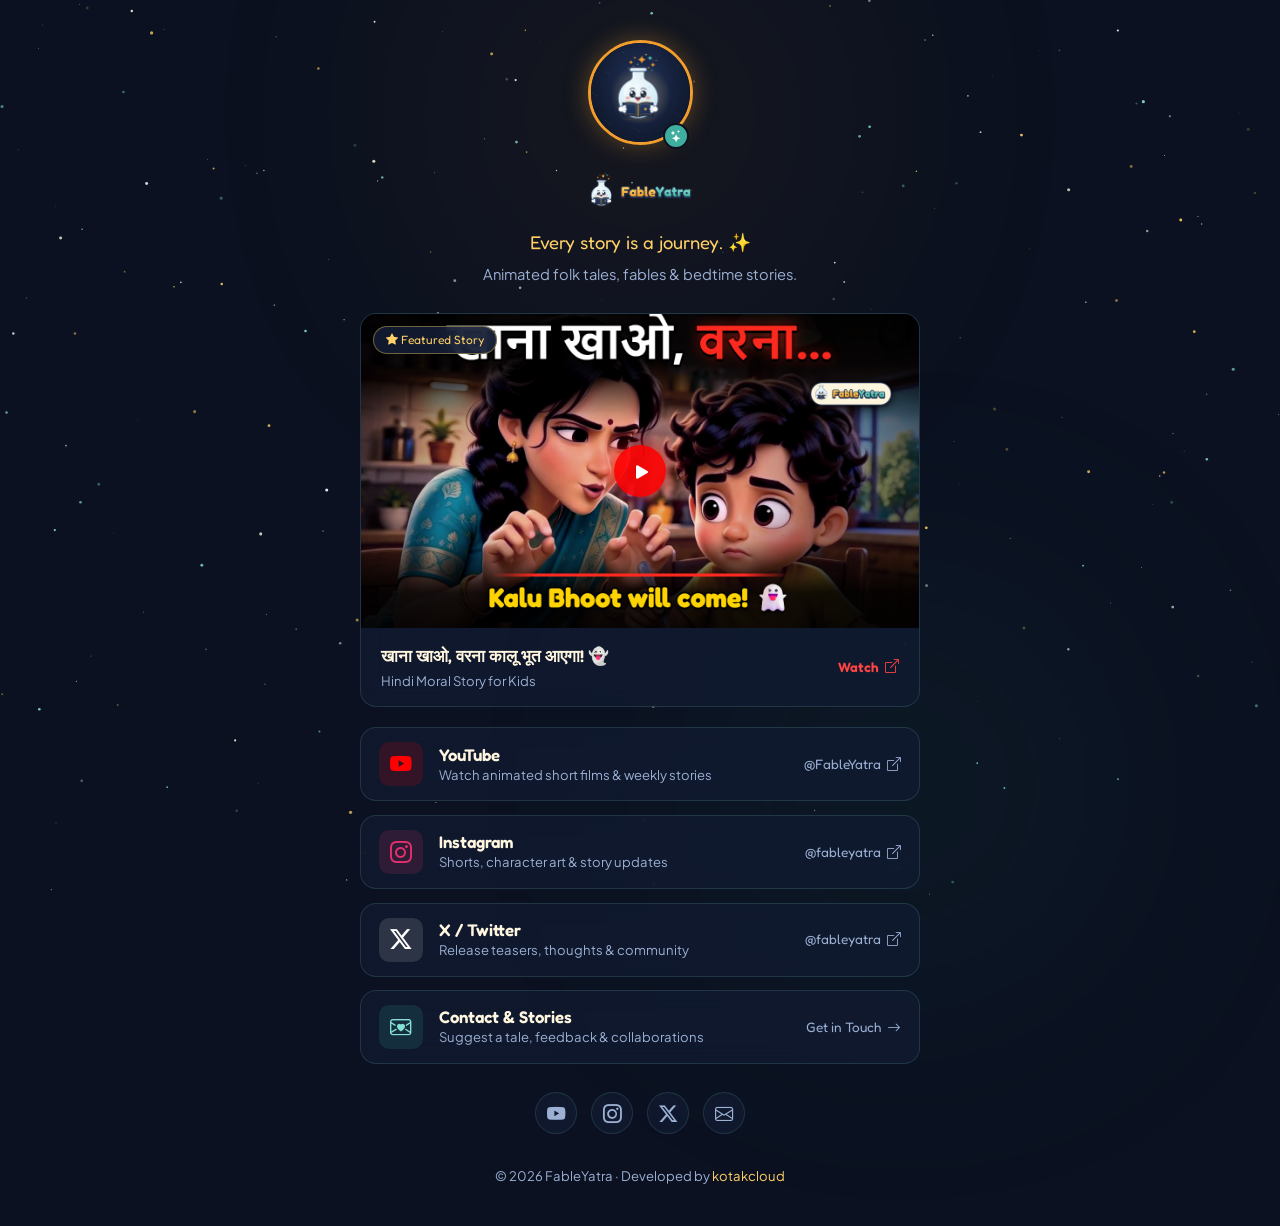
<file: index.html>
<!DOCTYPE html>
<html lang="en">
<head>
  <meta charset="UTF-8" />
  <meta name="viewport" content="width=device-width, initial-scale=1.0" />
  <title>FableYatra | Every Story is a Journey</title>

  <!-- SEO Meta -->
  <meta name="description" content="Official profile of FableYatra — Animated folk tales, cinematic fables, and bedtime stories." />

  <!-- Open Graph -->
  <meta property="og:title" content="FableYatra | Every Story is a Journey" />
  <meta property="og:description" content="Animated folk stories, fables & cinematic shorts." />
  <meta property="og:image" content="assets/profile/FableYatra-profile-800.png" />
  <meta property="og:url" content="https://fableyatra.github.io/" />

  <!-- Twitter Card -->
  <meta name="twitter:card" content="summary" />
  <meta name="twitter:site" content="@fableyatra" />
  <meta name="twitter:title" content="FableYatra" />
  <meta name="twitter:description" content="Every story is a journey. ✨" />
  <meta name="twitter:image" content="assets/profile/FableYatra-profile-800.png" />

  <!-- Favicon -->
  <link rel="icon" type="image/png" href="assets/profile/FableYatra-profile-800.png" />

  <!-- Google Fonts -->
  <link rel="preconnect" href="https://fonts.googleapis.com" />
  <link rel="preconnect" href="https://fonts.gstatic.com" crossorigin />
  <link href="https://fonts.googleapis.com/css2?family=Fredoka:wght@400;500;600;700&family=Plus+Jakarta+Sans:wght@400;500;600;700&display=swap" rel="stylesheet" />

  <!-- Bootstrap Icons -->
  <link rel="stylesheet" href="https://cdn.jsdelivr.net/npm/bootstrap-icons@1.11.3/font/bootstrap-icons.min.css" />

  <!-- Stylesheet -->
  <link rel="stylesheet" href="css/style.css" />
</head>
<body>

  <!-- Starry Background -->
  <canvas id="starfield"></canvas>
  <div class="ambient-glow ambient-glow-1"></div>
  <div class="ambient-glow ambient-glow-2"></div>

  <!-- Creator Hub Card -->
  <main class="creator-container">
    
    <!-- Profile Header -->
    <header class="profile-header">
      <div class="profile-avatar-wrap">
        <img src="assets/profile/FableYatra-profile-800.png" alt="FableYatra Profile" class="profile-avatar" />
        <span class="avatar-badge" title="FableYatra">
          <i class="bi bi-stars"></i>
        </span>
      </div>

      <div>
        <img src="assets/logo/FableYatra-lockup-horizontal.png" alt="FableYatra" class="creator-logo" />
      </div>

      <p class="creator-tagline">Every story is a journey. ✨</p>
      <p class="creator-bio">
        Animated folk tales, fables & bedtime stories.
      </p>
    </header>

    <!-- Featured Story Section -->
    <section aria-label="Featured Story">
      <a href="https://www.youtube.com/watch?v=uS7M-nL39ms" target="_blank" rel="noopener noreferrer" class="featured-story-card">
        <div class="featured-thumb-wrap">
          <img src="assets/youtube/FableYatra - KaluBhoot story.jpg" alt="खाना खाओ, वरना कालू भूत आएगा! 👻" class="featured-thumb-img" />
          <span class="featured-badge-pill">
            <i class="bi bi-star-fill"></i> Featured Story
          </span>
          <div class="featured-play-badge">
            <i class="bi bi-play-fill"></i>
          </div>
        </div>
        <div class="featured-content">
          <div>
            <div class="featured-title">खाना खाओ, वरना कालू भूत आएगा! 👻</div>
            <div class="featured-sub">Hindi Moral Story for Kids</div>
          </div>
          <div class="featured-cta-pill">
            <span>Watch</span>
            <i class="bi bi-box-arrow-up-right"></i>
          </div>
        </div>
      </a>
    </section>

    <!-- Reference Links List with Icons -->
    <section class="links-list" aria-label="Official Links">
      
      <!-- YouTube -->
      <a href="http://www.youtube.com/@FableYatra" target="_blank" rel="noopener noreferrer" class="link-card yt">
        <div class="link-left">
          <div class="link-icon-box">
            <i class="bi bi-youtube"></i>
          </div>
          <div>
            <div class="link-title">YouTube</div>
            <div class="link-desc">Watch animated short films & weekly stories</div>
          </div>
        </div>
        <div class="link-action-pill">
          <span>@FableYatra</span>
          <i class="bi bi-box-arrow-up-right"></i>
        </div>
      </a>

      <!-- Instagram -->
      <a href="https://www.instagram.com/fableyatra/" target="_blank" rel="noopener noreferrer" class="link-card ig">
        <div class="link-left">
          <div class="link-icon-box">
            <i class="bi bi-instagram"></i>
          </div>
          <div>
            <div class="link-title">Instagram</div>
            <div class="link-desc">Shorts, character art & story updates</div>
          </div>
        </div>
        <div class="link-action-pill">
          <span>@fableyatra</span>
          <i class="bi bi-box-arrow-up-right"></i>
        </div>
      </a>

      <!-- Twitter / X -->
      <a href="https://x.com/fableyatra" target="_blank" rel="noopener noreferrer" class="link-card x">
        <div class="link-left">
          <div class="link-icon-box">
            <i class="bi bi-twitter-x"></i>
          </div>
          <div>
            <div class="link-title">X / Twitter</div>
            <div class="link-desc">Release teasers, thoughts & community</div>
          </div>
        </div>
        <div class="link-action-pill">
          <span>@fableyatra</span>
          <i class="bi bi-box-arrow-up-right"></i>
        </div>
      </a>

      <!-- Contact -->
      <a href="contact.html" class="link-card contact">
        <div class="link-left">
          <div class="link-icon-box">
            <i class="bi bi-envelope-heart"></i>
          </div>
          <div>
            <div class="link-title">Contact & Stories</div>
            <div class="link-desc">Suggest a tale, feedback & collaborations</div>
          </div>
        </div>
        <div class="link-action-pill">
          <span>Get in Touch</span>
          <i class="bi bi-arrow-right"></i>
        </div>
      </a>

    </section>

    <!-- Quick Icon Row -->
    <nav class="social-icons-row" aria-label="Social Channels">
      <a href="http://www.youtube.com/@FableYatra" target="_blank" rel="noopener noreferrer" class="icon-btn yt" aria-label="YouTube">
        <i class="bi bi-youtube"></i>
      </a>
      <a href="https://www.instagram.com/fableyatra/" target="_blank" rel="noopener noreferrer" class="icon-btn ig" aria-label="Instagram">
        <i class="bi bi-instagram"></i>
      </a>
      <a href="https://x.com/fableyatra" target="_blank" rel="noopener noreferrer" class="icon-btn x" aria-label="Twitter / X">
        <i class="bi bi-twitter-x"></i>
      </a>
      <a href="contact.html" class="icon-btn contact" aria-label="Contact">
        <i class="bi bi-envelope"></i>
      </a>
    </nav>

    <!-- Footer -->
    <footer class="creator-footer">
      <p>© 2026 FableYatra · Developed by <a href="https://kotakcloud.github.io/" target="_blank" rel="noopener noreferrer">kotakcloud</a></p>
    </footer>

  </main>

  <script src="js/main.js"></script>
</body>
</html>
</file>
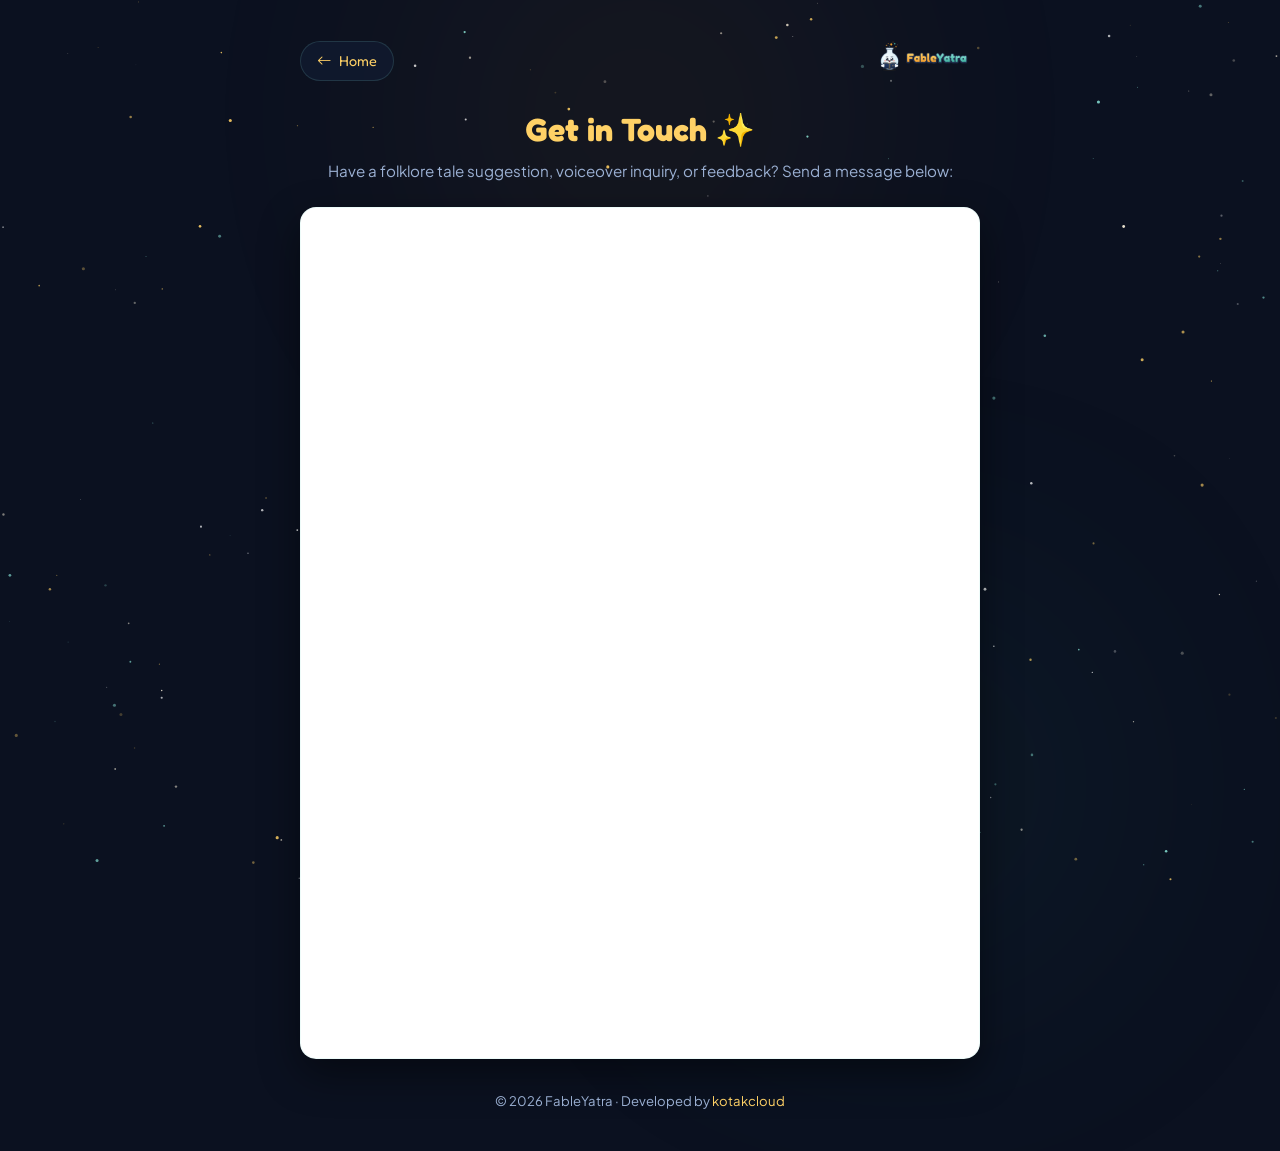
<file: contact.html>
<!DOCTYPE html>
<html lang="en">
<head>
  <meta charset="UTF-8" />
  <meta name="viewport" content="width=device-width, initial-scale=1.0" />
  <title>Contact | FableYatra</title>

  <!-- SEO Meta -->
  <meta name="description" content="Contact FableYatra — Propose stories, folklore legends, and collaborations." />

  <!-- Favicon -->
  <link rel="icon" type="image/png" href="assets/profile/FableYatra-profile-800.png" />

  <!-- Google Fonts -->
  <link rel="preconnect" href="https://fonts.googleapis.com" />
  <link rel="preconnect" href="https://fonts.gstatic.com" crossorigin />
  <link href="https://fonts.googleapis.com/css2?family=Fredoka:wght@400;500;600;700&family=Plus+Jakarta+Sans:wght@400;500;600;700&display=swap" rel="stylesheet" />

  <!-- Bootstrap Icons -->
  <link rel="stylesheet" href="https://cdn.jsdelivr.net/npm/bootstrap-icons@1.11.3/font/bootstrap-icons.min.css" />

  <!-- Stylesheet -->
  <link rel="stylesheet" href="css/style.css" />
</head>
<body>

  <!-- Starry Background -->
  <canvas id="starfield"></canvas>
  <div class="ambient-glow ambient-glow-1"></div>
  <div class="ambient-glow ambient-glow-2"></div>

  <!-- Contact Container -->
  <main class="contact-container">
    
    <!-- Top Nav Bar -->
    <div class="contact-nav-bar">
      <a href="index.html" class="back-home-btn">
        <i class="bi bi-arrow-left"></i> Home
      </a>
      <a href="index.html">
        <img src="assets/logo/FableYatra-lockup-horizontal.png" alt="FableYatra" style="height: 36px; width: auto;" />
      </a>
    </div>

    <!-- Header Text -->
    <header style="margin-bottom: 1.5rem;">
      <h1 style="font-family: var(--font-heading); font-size: 2rem; color: var(--color-sunlight); margin-bottom: 0.4rem;">
        Get in Touch ✨
      </h1>
      <p style="font-size: 0.95rem; color: var(--color-text-muted);">
        Have a folklore tale suggestion, voiceover inquiry, or feedback? Send a message below:
      </p>
    </header>

    <!-- Embedded Google Form -->
    <div class="form-embed-card">
      <iframe src="https://docs.google.com/forms/d/e/1FAIpQLSdnMZnLtWyyyNS_5YNbc4etpjSVYreRx6Pxnd2v-vD7Jun_gw/viewform?embedded=true" width="100%" height="850" frameborder="0" marginheight="0" marginwidth="0">Loading…</iframe>
    </div>

    <!-- Footer -->
    <footer class="creator-footer">
      <p>© 2026 FableYatra · Developed by <a href="https://kotakcloud.github.io/" target="_blank" rel="noopener noreferrer">kotakcloud</a></p>
    </footer>

  </main>

  <script src="js/main.js"></script>
</body>
</html>
</file>
<file: css/style.css>
/* ==========================================================================
   FableYatra - Content Creator Profile
   Minimalist Creator Hub & Social References
   ========================================================================== */

:root {
  --color-dark-bg: #0B1120;
  --color-card-bg: rgba(18, 28, 51, 0.7);
  --color-card-hover: rgba(31, 45, 74, 0.85);
  --color-border: rgba(134, 224, 212, 0.15);
  --color-border-hover: rgba(242, 158, 46, 0.5);

  --color-amber: #F29E2E;
  --color-sunlight: #FFD166;
  --color-teal: #3FAE9F;
  --color-mint: #86E0D4;
  --color-cream: #FFF6E0;
  --color-text-muted: #9BB0D3;

  --font-heading: 'Fredoka', cursive, sans-serif;
  --font-body: 'Plus Jakarta Sans', -apple-system, BlinkMacSystemFont, sans-serif;

  --radius-sm: 10px;
  --radius-md: 16px;
  --radius-full: 9999px;
  --transition: all 0.25s cubic-bezier(0.25, 0.8, 0.25, 1);
}

* {
  margin: 0;
  padding: 0;
  box-sizing: border-box;
}

html, body {
  min-height: 100vh;
}

body {
  font-family: var(--font-body);
  background-color: var(--color-dark-bg);
  color: var(--color-cream);
  display: flex;
  flex-direction: column;
  align-items: center;
  justify-content: center;
  padding: 2.5rem 1.25rem;
  position: relative;
  overflow-x: hidden;
  line-height: 1.5;
}

/* Starfield Background Canvas */
#starfield {
  position: fixed;
  top: 0;
  left: 0;
  width: 100%;
  height: 100%;
  z-index: 0;
  pointer-events: none;
}

.ambient-glow {
  position: fixed;
  border-radius: 50%;
  filter: blur(140px);
  opacity: 0.16;
  pointer-events: none;
  z-index: 0;
}

.ambient-glow-1 {
  top: -15%;
  left: 50%;
  transform: translateX(-50%);
  width: 500px;
  height: 500px;
  background: radial-gradient(circle, var(--color-amber) 0%, transparent 70%);
}

.ambient-glow-2 {
  bottom: -15%;
  right: 10%;
  width: 500px;
  height: 500px;
  background: radial-gradient(circle, var(--color-teal) 0%, transparent 70%);
}

/* Creator Profile Container */
.creator-container {
  position: relative;
  z-index: 1;
  width: 100%;
  max-width: 560px;
  margin: auto;
  text-align: center;
}

/* Profile Header */
.profile-avatar-wrap {
  position: relative;
  display: inline-block;
  margin-bottom: 1.25rem;
}

.profile-avatar {
  width: 105px;
  height: 105px;
  border-radius: 50%;
  object-fit: cover;
  border: 3px solid var(--color-amber);
  box-shadow: 0 0 25px rgba(242, 158, 46, 0.35);
  transition: var(--transition);
}

.profile-avatar-wrap:hover .profile-avatar {
  transform: scale(1.05);
  box-shadow: 0 0 35px rgba(242, 158, 46, 0.55);
}

.avatar-badge {
  position: absolute;
  bottom: 2px;
  right: 4px;
  background: var(--color-teal);
  color: #FFF;
  width: 26px;
  height: 26px;
  border-radius: 50%;
  display: flex;
  align-items: center;
  justify-content: center;
  font-size: 0.75rem;
  border: 2px solid var(--color-dark-bg);
}

.creator-logo {
  height: 42px;
  width: auto;
  margin-bottom: 0.6rem;
  object-fit: contain;
}

.creator-tagline {
  font-family: var(--font-heading);
  font-size: 1.15rem;
  color: var(--color-sunlight);
  margin-bottom: 0.4rem;
}

.creator-bio {
  font-size: 0.92rem;
  color: var(--color-text-muted);
  max-width: 440px;
  margin: 0 auto 1.75rem;
}

/* Featured Story Section */
.featured-story-card {
  display: block;
  background: var(--color-card-bg);
  backdrop-filter: blur(12px);
  -webkit-backdrop-filter: blur(12px);
  border: 1px solid var(--color-border);
  border-radius: var(--radius-md);
  overflow: hidden;
  text-decoration: none;
  color: var(--color-cream);
  margin-bottom: 1.25rem;
  transition: var(--transition);
  text-align: left;
}

.featured-story-card:hover {
  border-color: var(--color-amber);
  transform: translateY(-3px);
  box-shadow: 0 10px 30px rgba(0, 0, 0, 0.45);
}

.featured-thumb-wrap {
  position: relative;
  width: 100%;
  aspect-ratio: 16 / 9;
  background-color: #060A14;
  overflow: hidden;
}

.featured-thumb-img {
  width: 100%;
  height: 100%;
  object-fit: cover;
  transition: transform 0.4s ease;
}

.featured-story-card:hover .featured-thumb-img {
  transform: scale(1.03);
}

.featured-play-badge {
  position: absolute;
  top: 50%;
  left: 50%;
  transform: translate(-50%, -50%);
  width: 52px;
  height: 52px;
  border-radius: 50%;
  background: rgba(255, 0, 0, 0.9);
  color: #FFF;
  display: flex;
  align-items: center;
  justify-content: center;
  font-size: 1.5rem;
  box-shadow: 0 0 25px rgba(255, 0, 0, 0.65);
  transition: var(--transition);
}

.featured-play-badge i {
  margin-left: 3px;
}

.featured-story-card:hover .featured-play-badge {
  transform: translate(-50%, -50%) scale(1.12);
  background: #FF0000;
}

.featured-badge-pill {
  position: absolute;
  top: 12px;
  left: 12px;
  background: rgba(18, 28, 51, 0.9);
  backdrop-filter: blur(8px);
  border: 1px solid rgba(255, 209, 102, 0.4);
  color: var(--color-sunlight);
  font-family: var(--font-heading);
  font-size: 0.75rem;
  padding: 4px 12px;
  border-radius: var(--radius-full);
}

.featured-content {
  padding: 1rem 1.25rem;
  display: flex;
  align-items: center;
  justify-content: space-between;
  gap: 12px;
}

.featured-title {
  font-family: var(--font-heading);
  font-size: 1.05rem;
  font-weight: 600;
  color: var(--color-cream);
  margin-bottom: 2px;
}

.featured-sub {
  font-size: 0.82rem;
  color: var(--color-text-muted);
}

.featured-cta-pill {
  display: inline-flex;
  align-items: center;
  gap: 6px;
  font-family: var(--font-heading);
  font-size: 0.85rem;
  font-weight: 600;
  color: #FF4444;
  white-space: nowrap;
  flex-shrink: 0;
  transition: var(--transition);
}

.featured-story-card:hover .featured-cta-pill {
  color: #FF0000;
  transform: translateX(3px);
}

/* Link Cards List */
.links-list {
  display: flex;
  flex-direction: column;
  gap: 0.85rem;
  margin-bottom: 1.75rem;
}

.link-card {
  display: flex;
  align-items: center;
  justify-content: space-between;
  padding: 14px 18px;
  background: var(--color-card-bg);
  backdrop-filter: blur(12px);
  -webkit-backdrop-filter: blur(12px);
  border: 1px solid var(--color-border);
  border-radius: var(--radius-md);
  text-decoration: none;
  color: var(--color-cream);
  transition: var(--transition);
}

.link-card:hover {
  background: var(--color-card-hover);
  border-color: var(--color-border-hover);
  transform: translateY(-2px);
  box-shadow: 0 8px 24px rgba(0, 0, 0, 0.35);
}

.link-left {
  display: flex;
  align-items: center;
  gap: 16px;
  text-align: left;
}

.link-icon-box {
  width: 44px;
  height: 44px;
  border-radius: var(--radius-sm);
  display: flex;
  align-items: center;
  justify-content: center;
  font-size: 1.35rem;
  flex-shrink: 0;
}

.link-card.yt .link-icon-box { background: rgba(255, 0, 0, 0.15); color: #FF0000; }
.link-card.ig .link-icon-box { background: rgba(225, 48, 108, 0.15); color: #E1306C; }
.link-card.x .link-icon-box { background: rgba(255, 255, 255, 0.12); color: #FFFFFF; }
.link-card.contact .link-icon-box { background: rgba(63, 174, 159, 0.15); color: var(--color-mint); }

.link-title {
  font-family: var(--font-heading);
  font-size: 1.05rem;
  font-weight: 600;
  color: var(--color-cream);
  line-height: 1.2;
}

.link-desc {
  font-size: 0.82rem;
  color: var(--color-text-muted);
}

.link-action-pill {
  display: flex;
  align-items: center;
  gap: 6px;
  font-size: 0.85rem;
  font-family: var(--font-heading);
  color: var(--color-text-muted);
  transition: var(--transition);
}

.link-card:hover .link-action-pill {
  color: var(--color-sunlight);
  transform: translateX(3px);
}

/* Quick Social Icons Row */
.social-icons-row {
  display: flex;
  align-items: center;
  justify-content: center;
  gap: 14px;
  margin-bottom: 2rem;
}

.icon-btn {
  width: 42px;
  height: 42px;
  border-radius: 50%;
  background: var(--color-card-bg);
  border: 1px solid var(--color-border);
  color: var(--color-text-muted);
  display: flex;
  align-items: center;
  justify-content: center;
  font-size: 1.15rem;
  text-decoration: none;
  transition: var(--transition);
}

.icon-btn:hover {
  color: #FFF;
  border-color: var(--color-amber);
  transform: translateY(-3px);
}

.icon-btn.yt:hover { background: rgba(255, 0, 0, 0.2); border-color: #FF0000; color: #FFF; }
.icon-btn.ig:hover { background: rgba(225, 48, 108, 0.2); border-color: #E1306C; color: #FFF; }
.icon-btn.x:hover { background: rgba(255, 255, 255, 0.15); border-color: #FFF; color: #FFF; }
.icon-btn.contact:hover { background: rgba(63, 174, 159, 0.2); border-color: var(--color-mint); color: #FFF; }

/* Contact Page Embedded Form */
.contact-container {
  position: relative;
  z-index: 1;
  width: 100%;
  max-width: 680px;
  margin: auto;
  text-align: center;
}

.contact-nav-bar {
  display: flex;
  align-items: center;
  justify-content: space-between;
  margin-bottom: 1.5rem;
}

.back-home-btn {
  display: inline-flex;
  align-items: center;
  gap: 8px;
  color: var(--color-sunlight);
  font-family: var(--font-heading);
  font-size: 0.9rem;
  text-decoration: none;
  background: var(--color-card-bg);
  border: 1px solid var(--color-border);
  padding: 8px 16px;
  border-radius: var(--radius-full);
  transition: var(--transition);
}

.back-home-btn:hover {
  background: var(--color-card-hover);
  border-color: var(--color-amber);
  transform: translateX(-3px);
}

.form-embed-card {
  background: #FFFFFF;
  border-radius: var(--radius-md);
  overflow: hidden;
  box-shadow: 0 15px 40px rgba(0, 0, 0, 0.45);
  margin-bottom: 2rem;
  border: 1px solid var(--color-border);
}

.form-embed-card iframe {
  display: block;
  width: 100%;
  min-height: 850px;
  border: none;
}

/* Footer */
.creator-footer {
  font-size: 0.82rem;
  color: var(--color-text-muted);
}

.creator-footer a {
  color: var(--color-sunlight);
  text-decoration: none;
}

.creator-footer a:hover {
  text-decoration: underline;
}

@media (max-width: 480px) {
  body {
    padding: 2rem 1rem;
  }
  .link-desc {
    display: none;
  }
  .creator-tagline {
    font-size: 1.05rem;
  }
}
</file>
